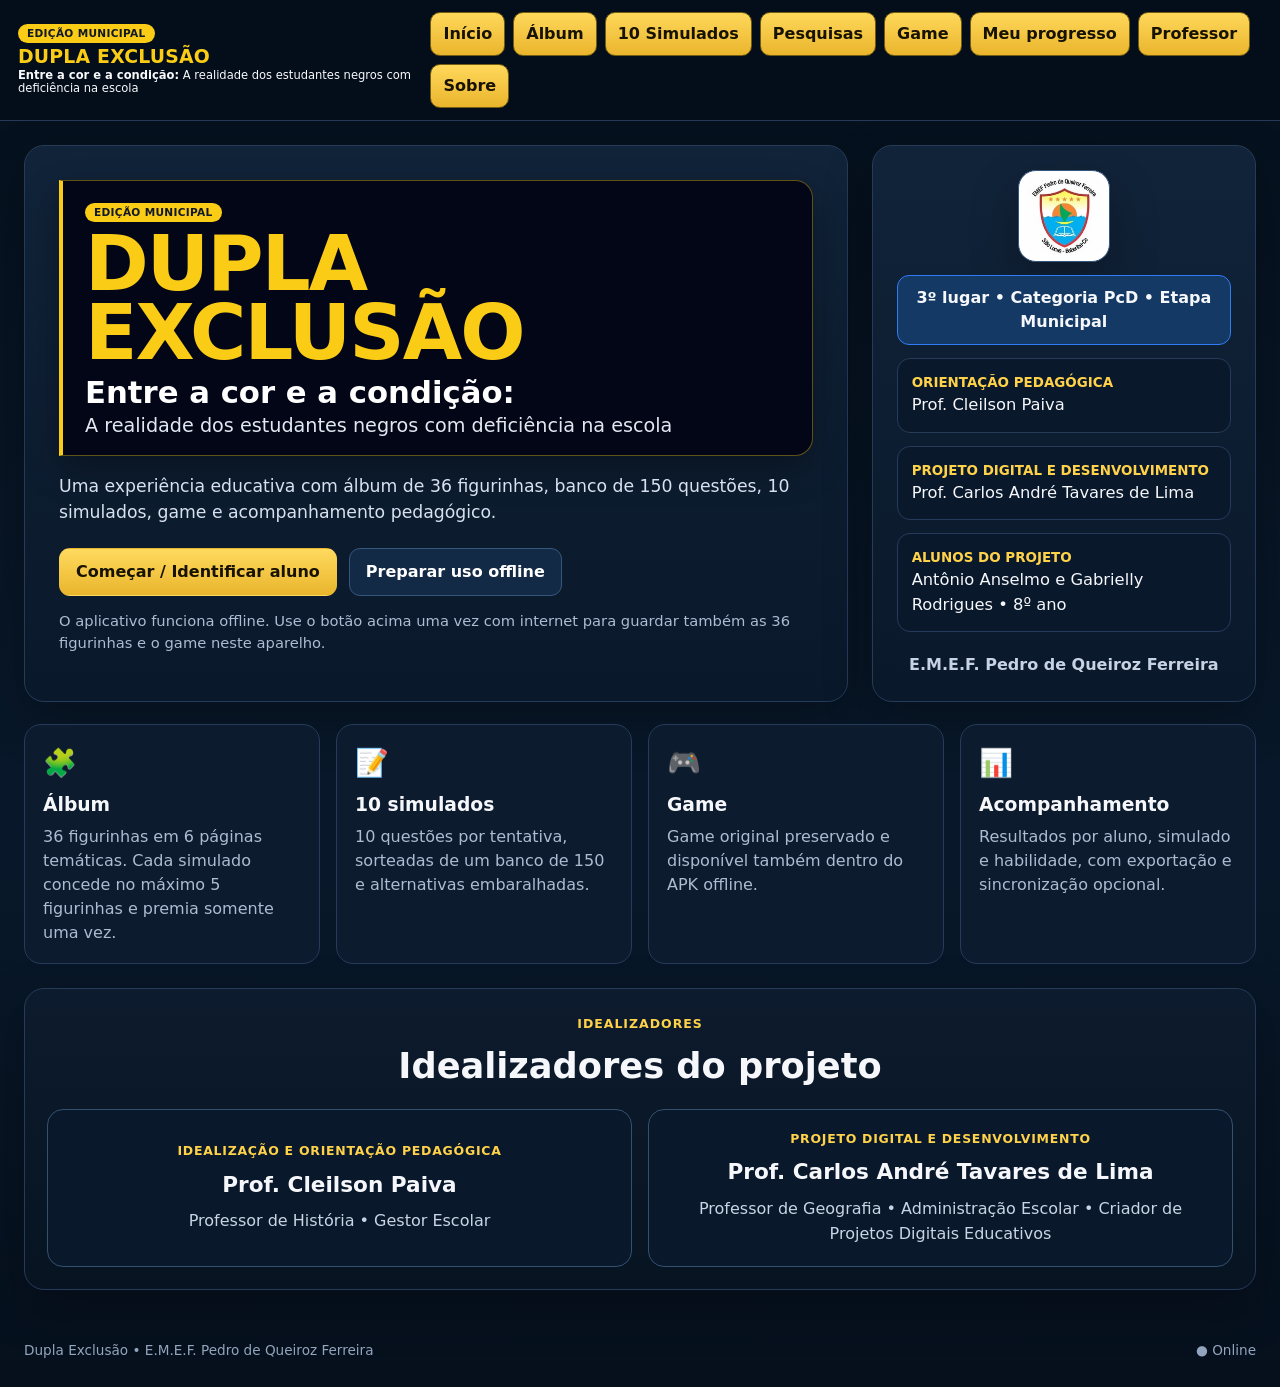
<file: index.html>
<!doctype html>
<html lang="pt-BR">
<head>
  <meta charset="utf-8">
  <meta name="viewport" content="width=device-width,initial-scale=1,viewport-fit=cover">
  <meta name="theme-color" content="#081323">
  <meta name="description" content="Dupla Exclusão — álbum digital educativo, simulados, game e acompanhamento pedagógico.">
  <title>Dupla Exclusão — Entre a cor e a condição</title>
  <link rel="manifest" href="manifest.webmanifest">
  <link rel="icon" href="icons/icon-192.png">
  <link rel="stylesheet" href="style.css">
  <style>
    /* Identidade do título inspirada na versão premium */
    .premium-brand{display:flex;flex-direction:column;align-items:flex-start;gap:3px;min-width:260px;background:none;border:0;color:var(--text);padding:0;text-align:left}
    .premium-brand .brand-icon{display:none}
    .premium-badge{display:inline-block;background:#facc15;color:#111827;font-size:.66rem;font-weight:900;padding:3px 9px;border-radius:999px;text-transform:uppercase;letter-spacing:.03em;line-height:1.2}
    .premium-brand-copy strong{display:block;margin-top:1px;color:#facc15;font-size:1.18rem;font-weight:900;line-height:1;text-transform:uppercase;letter-spacing:.01em}
    .premium-brand-copy small{display:block;margin-top:3px;max-width:430px;color:#f8fafc;font-size:.72rem;line-height:1.15;font-weight:500}
    .premium-brand-copy small b{font-weight:800}
    .premium-title-block{display:inline-block;max-width:980px;background:#020617;border:1px solid rgba(250,204,21,.38);border-left:4px solid #facc15;border-radius:0 18px 18px 0;padding:18px 22px 17px;box-shadow:0 14px 35px rgba(0,0,0,.32)}
    .premium-title-block h1{margin:6px 0 9px!important;color:#facc15!important;font-size:clamp(2.45rem,6vw,5.2rem)!important;font-weight:900!important;line-height:.9!important;text-transform:uppercase;letter-spacing:-.025em}
    .premium-title-block h2{margin:0!important;color:#fff!important;font-size:clamp(1.15rem,2.4vw,2rem)!important;line-height:1.08!important;font-weight:900}
    .premium-official-name{margin:5px 0 0!important;color:#e2e8f0!important;font-size:clamp(.95rem,1.5vw,1.2rem)!important;line-height:1.25!important;max-width:900px!important}
    .hero-description{margin-top:18px!important}
    @media (max-width:760px){
      .premium-brand{min-width:0;max-width:calc(100vw - 90px)}
      .premium-brand-copy strong{font-size:1.02rem}
      .premium-brand-copy small{font-size:.66rem;max-width:270px}
      .premium-title-block{display:block;padding:15px 16px 14px;border-radius:0 14px 14px 0}
      .premium-title-block h1{font-size:clamp(2rem,11vw,3.2rem)!important}
      .premium-title-block h2{font-size:clamp(1.05rem,5.2vw,1.35rem)!important}
      .premium-official-name{font-size:.92rem!important}
    }
  </style>
</head>
<body>
<div id="app">
  <header class="topbar">
    <button class="brand-button premium-brand" data-screen="home" aria-label="Ir para início">
      <span class="premium-badge">Edição Municipal</span>
      <span class="premium-brand-copy">
        <strong>Dupla Exclusão</strong>
        <small><b>Entre a cor e a condição:</b> A realidade dos estudantes negros com deficiência na escola</small>
      </span>
    </button>
    <button id="menuBtn" class="menu-btn" aria-label="Abrir menu">☰</button>
    <nav id="nav" class="nav">
      <button data-screen="home">Início</button>
      <button data-screen="album">Álbum</button>
      <button data-screen="simulados">10 Simulados</button>
      <button data-screen="pesquisas">Pesquisas</button>
      <button id="gameBtn">Game</button>
      <button data-screen="progresso">Meu progresso</button>
      <button data-screen="professor">Professor</button>
      <button data-screen="sobre">Sobre</button>
    </nav>
  </header>

  <main>
    <section id="screen-home" class="screen active">
      <div class="hero">
        <div class="hero-copy">
          <div class="premium-title-block">
            <span class="premium-badge">Edição Municipal</span>
            <h1>Dupla Exclusão</h1>
            <h2>Entre a cor e a condição:</h2>
            <p class="premium-official-name">A realidade dos estudantes negros com deficiência na escola</p>
          </div>
          <p class="hero-description">Uma experiência educativa com álbum de 36 figurinhas, banco de 150 questões, 10 simulados, game e acompanhamento pedagógico.</p>
          <div class="hero-actions">
            <button class="primary" data-screen="perfil">Começar / Identificar aluno</button>
            <button class="secondary" id="prepareOfflineBtn">Preparar uso offline</button>
          </div>
          <div id="offlineStatus" class="status-note">O aplicativo funciona offline. Use o botão acima uma vez com internet para guardar também as 36 figurinhas e o game neste aparelho.</div>
        </div>
        <div class="hero-panel">
          <img src="logo-pedro-queiroz.jpg" class="school-logo" alt="Brasão da E.M.E.F. Pedro de Queiroz Ferreira">
          <div class="project-badge">3º lugar • Categoria PcD • Etapa Municipal</div>
          <div class="credit-card">
            <strong>Orientação pedagógica</strong>
            <span>Prof. Cleilson Paiva</span>
          </div>
          <div class="credit-card">
            <strong>Projeto digital e desenvolvimento</strong>
            <span>Prof. Carlos André Tavares de Lima</span>
          </div>
          <div class="credit-card">
            <strong>Alunos do projeto</strong>
            <span>Antônio Anselmo e Gabrielly Rodrigues • 8º ano</span>
          </div>
          <div class="school-line">E.M.E.F. Pedro de Queiroz Ferreira</div>
        </div>
      </div>

      <div class="feature-grid">
        <article><span>🧩</span><h3>Álbum</h3><p>36 figurinhas em 6 páginas temáticas. Cada simulado concede no máximo 5 figurinhas e premia somente uma vez.</p></article>
        <article><span>📝</span><h3>10 simulados</h3><p>10 questões por tentativa, sorteadas de um banco de 150 e alternativas embaralhadas.</p></article>
        <article><span>🎮</span><h3>Game</h3><p>Game original preservado e disponível também dentro do APK offline.</p></article>
        <article><span>📊</span><h3>Acompanhamento</h3><p>Resultados por aluno, simulado e habilidade, com exportação e sincronização opcional.</p></article>
      </div>
    </section>

    <section id="screen-perfil" class="screen">
      <div class="section-head">
        <div><span class="eyebrow">IDENTIFICAÇÃO</span><h2>Perfil do aluno</h2></div>
      </div>
      <form id="profileForm" class="form-card">
        <label>Nome do aluno <input id="studentName" maxlength="80" autocomplete="name" placeholder="Ex.: João da Silva"></label>
        <label>Turma <input id="studentClass" maxlength="40" placeholder="Ex.: 8º A"></label>
        <label>Código do aluno <input id="studentCode" maxlength="40" placeholder="Ex.: 8A-023"></label>
        <p class="privacy-tip">Use apenas os dados necessários. Evite CPF, endereço, telefone ou informação de saúde.</p>
        <div class="form-actions"><button type="submit" class="primary">Salvar perfil</button><button type="button" class="secondary" data-screen="home">Cancelar</button></div>
      </form>
    </section>

    <section id="screen-album" class="screen">
      <div class="section-head">
        <div><span class="eyebrow">36 FIGURINHAS</span><h2>Álbum Dupla Exclusão</h2></div>
        <div class="stats-inline">
          <span>Pacotes iniciais <b id="packsStat">0</b></span>
          <span>Coladas <b id="stickersStat">0</b>/36</span>
          <button id="openPackBtn" class="primary small">Abrir pacote</button>
        </div>
      </div>
      <div class="album-tabs" id="albumTabs"></div>
      <div id="albumIntro" class="album-intro"></div>
      <div id="albumGrid" class="sticker-grid"></div>
    </section>

    <section id="screen-simulados" class="screen">
      <div class="section-head">
        <div><span class="eyebrow">APRENDIZAGEM LIVRE + AVALIAÇÃO INSTITUCIONAL</span><h2>10 simulados</h2><p>Todos os simulados ficam liberados para estudo e podem ser refeitos. Em cada tentativa, 10 questões são sorteadas de um banco de 15 do tema e as alternativas são embaralhadas. A premiação em figurinhas ocorre uma única vez por simulado, na primeira conclusão.</p></div>
      </div>
      <div id="requestedEvaluations"></div>
      <div id="simList" class="sim-grid"></div>
    </section>

    <section id="screen-quiz" class="screen">
      <div class="quiz-shell">
        <div class="quiz-top">
          <div><span id="quizTag" class="eyebrow"></span><h2 id="quizTitle"></h2></div>
          <div id="quizProgress" class="quiz-progress"></div>
        </div>
        <form id="quizForm">
          <div id="quizQuestions"></div>
          <div class="quiz-actions">
            <button type="button" class="secondary" data-screen="simulados">Sair sem concluir</button>
            <button type="submit" class="primary">Finalizar simulado</button>
          </div>
        </form>
      </div>
    </section>

    <section id="screen-pesquisas" class="screen">
      <div class="section-head">
        <div>
          <span class="eyebrow">ESCUTA DOS ESTUDANTES</span>
          <h2>Pesquisas</h2>
          <p>A Pesquisa Inicial fica disponível desde o início. A Pesquisa Final usa os mesmos 10 indicadores para comparar mudanças de percepção e só é liberada quando professor ou gestão solicitar para a turma ou para um aluno específico.</p>
        </div>
      </div>
      <div id="surveyTabs" class="survey-tabs"></div>
      <div id="surveyIntro" class="panel survey-intro"></div>
      <form id="surveyForm" class="survey-form">
        <div id="surveyQuestions"></div>
        <div id="surveyStatus" class="status-note"></div>
        <div class="form-actions">
          <button id="surveySaveBtn" type="submit" class="primary">Salvar pesquisa</button>
        </div>
      </form>
    </section>

    <section id="screen-progresso" class="screen">
      <div class="section-head">
        <div><span class="eyebrow">MEU DESEMPENHO</span><h2>Progresso do aluno</h2></div>
        <button id="syncBtn" class="secondary">Sincronizar agora</button>
      </div>
      <div id="progressSummary" class="dashboard-cards"></div>
      <div class="panel">
        <h3>Evolução por simulado</h3>
        <div id="studentAttempts"></div>
      </div>
      <div class="panel">
        <h3>Habilidades que precisam de atenção</h3>
        <div id="studentSkills"></div>
      </div>
    </section>

    <section id="screen-professor" class="screen institutional-locked">
      <div class="section-head">
        <div><span class="eyebrow">ACESSO RESTRITO • INTELIGÊNCIA PEDAGÓGICA</span><h2>DASHBOARD INSTITUCIONAL PARA TOMADA DE DECISÃO</h2><p>Análise pedagógica por escola, turma e aluno, com indicadores para acompanhamento, intervenção e avaliação da experiência.</p></div>
      </div>
      <div class="teacher-grid">
        <div class="panel">
          <h3>ACESSO INSTITUCIONAL</h3>
          <form id="teacherLoginForm" class="compact-form">
            <label>E-mail institucional <input id="teacherEmail" type="email" autocomplete="username"></label>
            <label>Senha <input id="teacherPassword" type="password" autocomplete="current-password"></label>
            <button class="primary" type="submit">Entrar no dashboard</button>
            <button class="secondary" type="button" id="teacherLogoutBtn">Sair</button>
          </form>
          <div id="teacherAuthStatus" class="status-note"></div>
        </div>
        <div class="panel">
          <h3>Ações</h3>
          <div class="action-stack">
            <button id="loadTeacherDataBtn" class="primary">Atualizar dados</button>
            <button id="exportTeacherCsvBtn" class="secondary">Exportar resultados CSV</button>
            <button id="exportSurveyCsvBtn" class="secondary">Exportar pesquisas CSV</button>
          </div>
          <p class="privacy-tip">Resultados individuais não devem ser publicados em páginas abertas. Use contas de professor e políticas de acesso do banco.</p>
        </div>
      </div>
      <div id="teacherCards" class="dashboard-cards"></div>
      <div class="panel">
        <h3>Desempenho por aluno</h3>
        <div class="table-wrap"><table id="teacherTable"><thead><tr><th>Aluno</th><th>Turma</th><th>Tentativas</th><th>Média</th><th>Último acesso</th></tr></thead><tbody></tbody></table></div>
      </div>
      <div class="panel">
        <h3>Dificuldades da turma</h3>
        <div id="teacherSkills"></div>
      </div>
    </section>

    <section id="screen-sobre" class="screen">
      <div class="section-head"><div><span class="eyebrow">PROJETO</span><h2>Sobre</h2></div></div>
      <div class="about-grid">
        <article class="panel">
          <h3>Dupla Exclusão</h3>
          <p><strong>Entre a cor e a condição: A realidade dos estudantes negros com deficiência na escola.</strong></p>
          <p>Projeto educativo que trabalha racismo, capacitismo, acessibilidade, pertencimento, direitos e compromisso coletivo por meio de recursos digitais e atividades interativas.</p>
        </article>
        <article class="panel">
          <h3>Créditos</h3>
          <p><b>Orientação pedagógica:</b> Prof. Cleilson Paiva</p>
          <p><b>Projeto digital e desenvolvimento:</b> Prof. Carlos André Tavares de Lima</p>
          <p><b>Alunos:</b> Antônio Anselmo e Gabrielly Rodrigues • 8º ano</p>
          <p><b>Escola:</b> E.M.E.F. Pedro de Queiroz Ferreira</p>
        </article>
        <article class="panel">
          <h3>Funcionamento offline</h3>
          <p>Como PWA, o aplicativo guarda o conteúdo principal em cache. Como APK/Capacitor, os arquivos ficam dentro do aplicativo e funcionam sem internet. A sincronização de resultados ocorre quando houver conexão.</p>
        </article>
        <article class="panel">
          <h3>Privacidade</h3>
          <p>O aplicativo foi preparado para trabalhar com dados mínimos. O uso escolar real deve seguir as regras da escola e a legislação aplicável de proteção de dados, especialmente por envolver estudantes menores de idade.</p>
        </article>
      </div>
    </section>

    <section class="idealizadores-section" aria-labelledby="idealizadoresTitulo">
      <div class="idealizadores-head">
        <span class="eyebrow">IDEALIZADORES</span>
        <h2 id="idealizadoresTitulo">Idealizadores do projeto</h2>
      </div>
      <div class="idealizadores-grid">
        <article class="idealizador-card">
          <div class="idealizador-funcao">IDEALIZAÇÃO E ORIENTAÇÃO PEDAGÓGICA</div>
          <h3>Prof. Cleilson Paiva</h3>
          <p>Professor de História • Gestor Escolar</p>
        </article>
        <article class="idealizador-card">
          <div class="idealizador-funcao">PROJETO DIGITAL E DESENVOLVIMENTO</div>
          <h3>Prof. Carlos André Tavares de Lima</h3>
          <p>Professor de Geografia • Administração Escolar • Criador de Projetos Digitais Educativos</p>
        </article>
      </div>
    </section>
  </main>

  <footer>
    <span>Dupla Exclusão • E.M.E.F. Pedro de Queiroz Ferreira</span>
    <span id="networkBadge">Verificando conexão...</span>
  </footer>
</div>

<div id="toast" class="toast" role="status" aria-live="polite"></div>
<div id="modal" class="modal hidden" aria-hidden="true">
  <div class="modal-card">
    <button id="modalClose" class="modal-close" aria-label="Fechar">×</button>
    <div id="modalContent"></div>
  </div>
</div>

<script src="config.js"></script>
<script src="question-bank.js"></script>
<script>
window.STICKERS = [{"numero": 1, "titulo": "Fachada da Escola Pedro de Queiroz Ferreira", "tema": "Identidade do projeto", "raridade": "RARA", "pagina": 1}, {"numero": 2, "titulo": "Alunos apresentadores", "tema": "Protagonismo estudantil", "raridade": "RARA", "pagina": 1}, {"numero": 3, "titulo": "Dupla exclusão na escola", "tema": "Racismo e capacitismo", "raridade": "COMUM", "pagina": 1}, {"numero": 4, "titulo": "Racismo", "tema": "Discriminação racial", "raridade": "COMUM", "pagina": 1}, {"numero": 5, "titulo": "Capacitismo", "tema": "Discriminação contra pessoas com deficiência", "raridade": "COMUM", "pagina": 1}, {"numero": 6, "titulo": "Direito à inclusão", "tema": "Direitos humanos", "raridade": "ESPECIAL", "pagina": 1}, {"numero": 7, "titulo": "Exclusão social", "tema": "Isolamento", "raridade": "COMUM", "pagina": 2}, {"numero": 8, "titulo": "Preconceito racial", "tema": "Racismo no cotidiano", "raridade": "COMUM", "pagina": 2}, {"numero": 9, "titulo": "Baixa expectativa sobre o aluno", "tema": "Potencial do aluno", "raridade": "COMUM", "pagina": 2}, {"numero": 10, "titulo": "Silenciamento", "tema": "Voz e escuta", "raridade": "COMUM", "pagina": 2}, {"numero": 11, "titulo": "Representatividade", "tema": "Identidade e valorização", "raridade": "ESPECIAL", "pagina": 2}, {"numero": 12, "titulo": "Escola antirracista", "tema": "Compromisso institucional", "raridade": "ESPECIAL", "pagina": 2}, {"numero": 13, "titulo": "Tratar como incapaz", "tema": "Potencial da pessoa com deficiência", "raridade": "COMUM", "pagina": 3}, {"numero": 14, "titulo": "Falta de acessibilidade", "tema": "Barreiras físicas", "raridade": "COMUM", "pagina": 3}, {"numero": 15, "titulo": "Barreiras na comunicação", "tema": "Acessibilidade comunicacional", "raridade": "COMUM", "pagina": 3}, {"numero": 16, "titulo": "Exclusão nas atividades", "tema": "Participação escolar", "raridade": "COMUM", "pagina": 3}, {"numero": 17, "titulo": "Autonomia e respeito", "tema": "Independência", "raridade": "ESPECIAL", "pagina": 3}, {"numero": 18, "titulo": "Inclusão verdadeira", "tema": "Pertencimento", "raridade": "ESPECIAL", "pagina": 3}, {"numero": 19, "titulo": "Libras", "tema": "Língua Brasileira de Sinais", "raridade": "COMUM", "pagina": 4}, {"numero": 20, "titulo": "Material adaptado", "tema": "Recursos pedagógicos", "raridade": "COMUM", "pagina": 4}, {"numero": 21, "titulo": "Mobilidade", "tema": "Acesso físico", "raridade": "COMUM", "pagina": 4}, {"numero": 22, "titulo": "Tecnologia assistiva", "tema": "Recursos de apoio", "raridade": "COMUM", "pagina": 4}, {"numero": 23, "titulo": "Apoio pedagógico", "tema": "Aprendizagem", "raridade": "COMUM", "pagina": 4}, {"numero": 24, "titulo": "Participação de todos", "tema": "Participação coletiva", "raridade": "ESPECIAL", "pagina": 4}, {"numero": 25, "titulo": "Família presente", "tema": "Parceria", "raridade": "COMUM", "pagina": 5}, {"numero": 26, "titulo": "Conselho escolar", "tema": "Participação democrática", "raridade": "ESPECIAL", "pagina": 5}, {"numero": 27, "titulo": "Professor mediador", "tema": "Mediação de conflitos", "raridade": "COMUM", "pagina": 5}, {"numero": 28, "titulo": "Gestão comprometida", "tema": "Gestão escolar", "raridade": "COMUM", "pagina": 5}, {"numero": 29, "titulo": "Colegas aliados", "tema": "Solidariedade", "raridade": "ESPECIAL", "pagina": 5}, {"numero": 30, "titulo": "Comunidade escolar", "tema": "Rede de apoio", "raridade": "COMUM", "pagina": 5}, {"numero": 31, "titulo": "Combate ao bullying", "tema": "Violência escolar", "raridade": "COMUM", "pagina": 6}, {"numero": 32, "titulo": "Denúncia da discriminação", "tema": "Proteção", "raridade": "COMUM", "pagina": 6}, {"numero": 33, "titulo": "Respeito às diferenças", "tema": "Diferenças", "raridade": "ESPECIAL", "pagina": 6}, {"numero": 34, "titulo": "Protagonismo estudantil", "tema": "Estudantes como agentes", "raridade": "ESPECIAL", "pagina": 6}, {"numero": 35, "titulo": "Escola que inclui", "tema": "Transformação escolar", "raridade": "RARA", "pagina": 6}, {"numero": 36, "titulo": "Cidade que respeita", "tema": "Impacto social", "raridade": "RARA", "pagina": 6}];
window.ALBUM_PAGES = [{"pagina": 1, "titulo": "Identidade do Projeto", "texto": "A dupla exclusão acontece quando uma pessoa sofre mais de uma forma de discriminação ao mesmo tempo. Na escola, isso pode ocorrer quando estudantes negros com deficiência enfrentam racismo, capacitismo e barreiras de participação."}, {"pagina": 2, "titulo": "Racismo no Ambiente Escolar", "texto": "O racismo no ambiente escolar pode aparecer em apelidos, piadas, invisibilidade, baixa expectativa e ausência de representatividade. Uma escola antirracista reconhece essas práticas e trabalha para combatê-las."}, {"pagina": 3, "titulo": "Capacitismo", "texto": "O capacitismo acontece quando pessoas com deficiência são tratadas como incapazes ou impedidas de participar plenamente. Inclusão verdadeira significa garantir autonomia, respeito, acessibilidade e oportunidades."}, {"pagina": 4, "titulo": "Acessibilidade e Aprendizagem", "texto": "A acessibilidade não é favor. É direito. Ela envolve comunicação, mobilidade, materiais adaptados, tecnologias assistivas e atitudes que permitam a participação de todos os estudantes."}, {"pagina": 5, "titulo": "Família, Escola e Comunidade", "texto": "A inclusão depende de uma rede de apoio. Família, escola, professores, colegas, conselho escolar e comunidade precisam dialogar para garantir respeito, aprendizagem e pertencimento."}, {"pagina": 6, "titulo": "Compromisso Coletivo", "texto": "Combater racismo e capacitismo é responsabilidade de toda a comunidade escolar. Uma escola que inclui ajuda a construir uma cidade que respeita as diferenças."}];
</script>
<script src="app.js"></script>
<script src="auth-institucional.js"></script>
<script src="dashboard-institucional.js"></script>
<script src="institutional-controls.js"></script>
</body>
</html>
</file>
<file: style.css>
:root{
  --bg:#07101e;--panel:#0d1b2e;--panel2:#12243b;--line:#263b59;--text:#f5f7fb;--muted:#aebbd0;
  --gold:#ffd24a;--gold2:#f4b942;--blue:#2f7df4;--green:#25c782;--red:#ef5b66;--shadow:0 18px 48px rgba(0,0,0,.28)
}
*{box-sizing:border-box}html{scroll-behavior:smooth}body{margin:0;background:linear-gradient(180deg,#06101d,#08182a 60%,#06101d);color:var(--text);font-family:Inter,system-ui,-apple-system,Segoe UI,Roboto,Arial,sans-serif;font-size:16px;line-height:1.5}
button,input{font:inherit}button{cursor:pointer}.topbar{position:sticky;top:0;z-index:20;display:flex;align-items:center;gap:18px;padding:12px 18px;background:rgba(5,14,27,.96);border-bottom:1px solid var(--line);backdrop-filter:blur(12px)}
.brand-button{display:flex;align-items:center;gap:10px;background:none;border:0;color:var(--text);padding:0;text-align:left}.brand-icon{width:46px;height:46px;border-radius:12px}.brand-button strong{display:block;font-size:1rem}.brand-button small{display:block;color:var(--muted);font-size:.76rem}
.nav{display:flex;gap:8px;flex-wrap:wrap;margin-left:auto}.nav button,.menu-btn{border:1px solid #735d10;background:linear-gradient(180deg,#ffd85b,#eab52d);color:#171300;font-weight:800;border-radius:10px;padding:9px 12px}.nav button:hover{filter:brightness(1.05)}.menu-btn{display:none;margin-left:auto}
main{max-width:1500px;margin:auto;padding:24px}.screen{display:none;animation:fade .18s ease}.screen.active{display:block}@keyframes fade{from{opacity:.25;transform:translateY(3px)}to{opacity:1;transform:none}}
.hero{display:grid;grid-template-columns:minmax(0,1.5fr) minmax(320px,.7fr);gap:24px;align-items:stretch}.hero-copy,.hero-panel,.panel,.form-card,.quiz-shell{background:linear-gradient(180deg,rgba(18,36,59,.96),rgba(10,24,42,.96));border:1px solid var(--line);border-radius:20px;box-shadow:var(--shadow)}
.hero-copy{padding:34px}.hero-copy h1{font-size:clamp(2.3rem,6vw,5rem);line-height:.95;margin:.2rem 0;color:var(--gold)}.hero-copy h2{font-size:clamp(1.15rem,2.3vw,2rem);max-width:950px;margin:.8rem 0 1rem}.hero-copy p{font-size:1.08rem;color:#d8e1ef;max-width:900px}.eyebrow{display:inline-block;color:var(--gold);font-weight:900;letter-spacing:.08em;font-size:.78rem}.hero-actions,.form-actions,.quiz-actions{display:flex;gap:12px;flex-wrap:wrap;margin-top:22px}
.primary,.secondary{border-radius:11px;padding:11px 16px;font-weight:900;border:1px solid transparent}.primary{background:linear-gradient(180deg,#ffda5e,#e9b52c);color:#171300}.secondary{background:#132a47;color:#fff;border-color:#36577d}.small{padding:8px 11px}.status-note{margin-top:14px;color:var(--muted);font-size:.92rem}.hero-panel{padding:24px;display:flex;flex-direction:column;gap:13px;justify-content:center}.school-logo{width:92px;height:92px;object-fit:contain;align-self:center;border-radius:18px;background:#fff;padding:6px;border:1px solid #36577d;box-shadow:var(--shadow)}.project-badge{background:#143965;border:1px solid #2f7df4;padding:10px 12px;border-radius:12px;font-weight:900;text-align:center}.credit-card{padding:14px;border:1px solid var(--line);border-radius:13px;background:#09182b}.credit-card strong{display:block;color:var(--gold);font-size:.84rem;text-transform:uppercase}.credit-card span{font-size:1.02rem}.school-line{padding-top:8px;text-align:center;color:#c7d2e4;font-weight:800}
.feature-grid{display:grid;grid-template-columns:repeat(4,1fr);gap:16px;margin-top:22px}.feature-grid article{background:#0d1b2e;border:1px solid var(--line);border-radius:17px;padding:18px}.feature-grid span{font-size:1.7rem}.feature-grid h3{margin:.4rem 0}.feature-grid p{margin:0;color:var(--muted)}
.section-head{display:flex;justify-content:space-between;align-items:flex-end;gap:18px;margin-bottom:18px}.section-head h2{font-size:clamp(1.7rem,3vw,2.6rem);margin:.15rem 0}.section-head p{color:var(--muted);margin:.2rem 0}.stats-inline{display:flex;align-items:center;gap:10px;flex-wrap:wrap}.stats-inline span{background:#0d1b2e;border:1px solid var(--line);border-radius:11px;padding:8px 10px}.stats-inline b{color:var(--gold)}
.form-card{max-width:760px;padding:24px}.form-card label,.compact-form label{display:grid;gap:6px;margin-bottom:14px;font-weight:800}.form-card input,.compact-form input{width:100%;background:#071321;border:1px solid #34506f;border-radius:10px;color:#fff;padding:12px}.privacy-tip{font-size:.88rem;color:#b9c5d6;background:#0b1728;border-left:4px solid var(--gold);padding:10px 12px;border-radius:8px}
.album-tabs{display:flex;gap:8px;overflow:auto;padding-bottom:8px}.album-tabs button{white-space:nowrap;background:#102540;color:#fff;border:1px solid #335171;border-radius:10px;padding:9px 12px;font-weight:800}.album-tabs button.active{background:var(--gold);color:#171300}.album-intro{padding:16px 18px;background:#0d1b2e;border:1px solid var(--line);border-radius:14px;margin:8px 0 16px}.album-intro h3{margin:0 0 6px;color:var(--gold)}.album-intro p{margin:0;color:#c9d5e5}
.sticker-grid{display:grid;grid-template-columns:repeat(3,1fr);gap:16px}.sticker{position:relative;background:linear-gradient(145deg,#112a48,#0a1728);border:2px dashed #405d7f;border-radius:16px;padding:14px;min-height:220px;display:flex;flex-direction:column}.sticker.collected{border-style:solid;border-color:#d8b63d;box-shadow:0 0 0 1px rgba(255,210,74,.18),var(--shadow)}.sticker-img{height:112px;border-radius:12px;background:linear-gradient(135deg,#1c3a60,#10243c);display:flex;align-items:center;justify-content:center;overflow:hidden;margin-bottom:12px}.sticker-img img{width:100%;height:100%;object-fit:cover}.fallback-art{font-size:2.3rem;font-weight:900;color:#7591b5}.sticker-num{position:absolute;top:20px;left:20px;background:var(--gold);color:#171300;border-radius:8px;padding:3px 7px;font-weight:900}.sticker h4{margin:0 0 3px}.sticker small{color:var(--muted)}.rarity{margin-top:auto;padding-top:10px;color:var(--gold);font-weight:800;font-size:.77rem}.sticker button{margin-top:10px}
.sim-grid{display:grid;grid-template-columns:repeat(2,1fr);gap:15px}.sim-card{background:#0d1b2e;border:1px solid var(--line);border-radius:16px;padding:18px;display:grid;grid-template-columns:1fr auto;gap:12px}.sim-card h3{margin:.2rem 0}.sim-card p{margin:.2rem 0;color:var(--muted)}.sim-card .score{color:var(--gold);font-weight:900}
.quiz-shell{padding:20px}.quiz-top{display:flex;justify-content:space-between;gap:14px;align-items:center;border-bottom:1px solid var(--line);padding-bottom:14px;margin-bottom:15px}.quiz-top h2{margin:.2rem 0}.quiz-progress{font-weight:900;color:var(--gold)}
.question-card{background:#09182a;border:1px solid #294464;border-radius:15px;padding:17px;margin:13px 0}.question-card h3{font-size:1.04rem;margin:0 0 12px}.option{display:flex;gap:10px;align-items:flex-start;padding:11px;border:1px solid #294464;border-radius:10px;margin:8px 0;background:#0c1f36}.option:has(input:checked){border-color:var(--gold);background:#1c2a26}.option input{margin-top:4px;accent-color:#f0c33b}.skill-label{display:inline-block;margin-top:8px;color:#8fb0d6;font-size:.78rem}
.dashboard-cards{display:grid;grid-template-columns:repeat(4,1fr);gap:13px;margin-bottom:16px}.metric{background:#0d1b2e;border:1px solid var(--line);border-radius:15px;padding:17px}.metric strong{display:block;color:var(--muted);font-size:.78rem;text-transform:uppercase}.metric b{display:block;font-size:1.9rem;color:var(--gold)}
.panel{padding:19px;margin-bottom:16px}.panel h3{margin-top:0}.attempt-row{display:grid;grid-template-columns:minmax(160px,1fr) 90px 120px;gap:10px;padding:10px 0;border-bottom:1px solid #213750;align-items:center}.attempt-row:last-child{border-bottom:0}.bar-row{display:grid;grid-template-columns:minmax(150px,240px) 1fr 70px;gap:10px;align-items:center;margin:8px 0}.bar{height:12px;background:#091321;border-radius:999px;overflow:hidden;border:1px solid #233b58}.bar > span{display:block;height:100%;background:linear-gradient(90deg,#d2a72e,#ffd95a);width:0}.teacher-grid,.about-grid{display:grid;grid-template-columns:repeat(2,1fr);gap:16px}.compact-form{display:grid;grid-template-columns:1fr 1fr auto auto;gap:10px;align-items:end}.compact-form label{margin:0}.action-stack{display:flex;gap:10px;flex-wrap:wrap}
.table-wrap{overflow:auto}table{width:100%;border-collapse:collapse;min-width:650px}th,td{text-align:left;padding:10px;border-bottom:1px solid #263b59}th{color:var(--gold);font-size:.82rem;text-transform:uppercase}tbody tr:hover{background:#10243b}
footer{max-width:1500px;margin:8px auto 0;padding:18px 24px 26px;color:#93a5bc;display:flex;justify-content:space-between;gap:16px;font-size:.85rem}.toast{position:fixed;right:20px;bottom:20px;z-index:80;background:#152b46;border:1px solid #45678d;color:#fff;padding:12px 16px;border-radius:12px;box-shadow:var(--shadow);opacity:0;transform:translateY(12px);pointer-events:none;transition:.2s}.toast.show{opacity:1;transform:none}
.modal{position:fixed;inset:0;z-index:70;background:rgba(0,0,0,.72);display:grid;place-items:center;padding:18px}.modal.hidden{display:none}.modal-card{position:relative;background:#0d1b2e;border:1px solid #34506f;border-radius:18px;max-width:900px;width:min(900px,96vw);max-height:90vh;overflow:auto;padding:24px}.modal-close{position:absolute;right:12px;top:10px;background:none;border:0;color:#fff;font-size:2rem}.result-good{color:#6ee7ad}.result-bad{color:#ff8790}.answer-review{padding:10px 0;border-bottom:1px solid #263b59}.answer-review:last-child{border-bottom:0}
@media (max-width:1050px){.feature-grid{grid-template-columns:repeat(2,1fr)}.dashboard-cards{grid-template-columns:repeat(2,1fr)}.sticker-grid{grid-template-columns:repeat(2,1fr)}.compact-form{grid-template-columns:1fr 1fr}.hero{grid-template-columns:1fr}}
@media (max-width:760px){
  body{font-size:17px}.topbar{padding:10px 12px}.menu-btn{display:block}.nav{position:absolute;left:10px;right:10px;top:68px;display:none;flex-direction:column;background:#071321;border:1px solid var(--line);border-radius:14px;padding:10px;box-shadow:var(--shadow)}.nav.open{display:flex}.nav button{width:100%;text-align:left;padding:12px}
  main{padding:14px}.hero-copy{padding:22px}.hero-panel{padding:18px}.feature-grid,.sim-grid,.teacher-grid,.about-grid,.dashboard-cards,.sticker-grid{grid-template-columns:1fr}.section-head{align-items:flex-start;flex-direction:column}.quiz-top{align-items:flex-start;flex-direction:column}.attempt-row{grid-template-columns:1fr 70px}.attempt-row .date{grid-column:1/-1}.bar-row{grid-template-columns:1fr 55px}.bar{grid-column:1/-1}.compact-form{grid-template-columns:1fr}.hero-actions .primary,.hero-actions .secondary{width:100%}footer{flex-direction:column}
}

/* Idealizadores — créditos institucionais com o mesmo peso visual */
.idealizadores-section{margin-top:24px;padding:22px;background:linear-gradient(180deg,rgba(13,27,46,.97),rgba(7,19,33,.97));border:1px solid var(--line);border-radius:20px;box-shadow:var(--shadow)}
.idealizadores-head{text-align:center;margin-bottom:16px}.idealizadores-head h2{margin:.3rem 0 0;font-size:clamp(1.5rem,3vw,2.2rem)}
.idealizadores-grid{display:grid;grid-template-columns:repeat(2,minmax(0,1fr));gap:16px}
.idealizador-card{min-height:152px;padding:20px;border:1px solid #34506f;border-radius:16px;background:#09182b;display:flex;flex-direction:column;justify-content:center;text-align:center}
.idealizador-funcao{color:var(--gold);font-weight:900;font-size:.78rem;letter-spacing:.06em;margin-bottom:8px}
.idealizador-card h3{margin:0 0 8px;font-size:clamp(1.08rem,2vw,1.35rem)}
.idealizador-card p{margin:0;color:#c9d5e5;line-height:1.55}
@media (max-width:760px){.idealizadores-grid{grid-template-columns:1fr}.idealizadores-section{padding:16px}.idealizador-card{min-height:auto}}

/* Bloqueio visual inicial do Dashboard Institucional */
#screen-professor.institutional-locked .teacher-grid > .panel:nth-child(2),
#screen-professor.institutional-locked > .dashboard-cards,
#screen-professor.institutional-locked > .panel,
#screen-professor.institutional-locked #institutionalDashboard{display:none!important}
#screen-professor.institutional-locked .teacher-grid{grid-template-columns:minmax(0,760px);justify-content:center}
</file>
